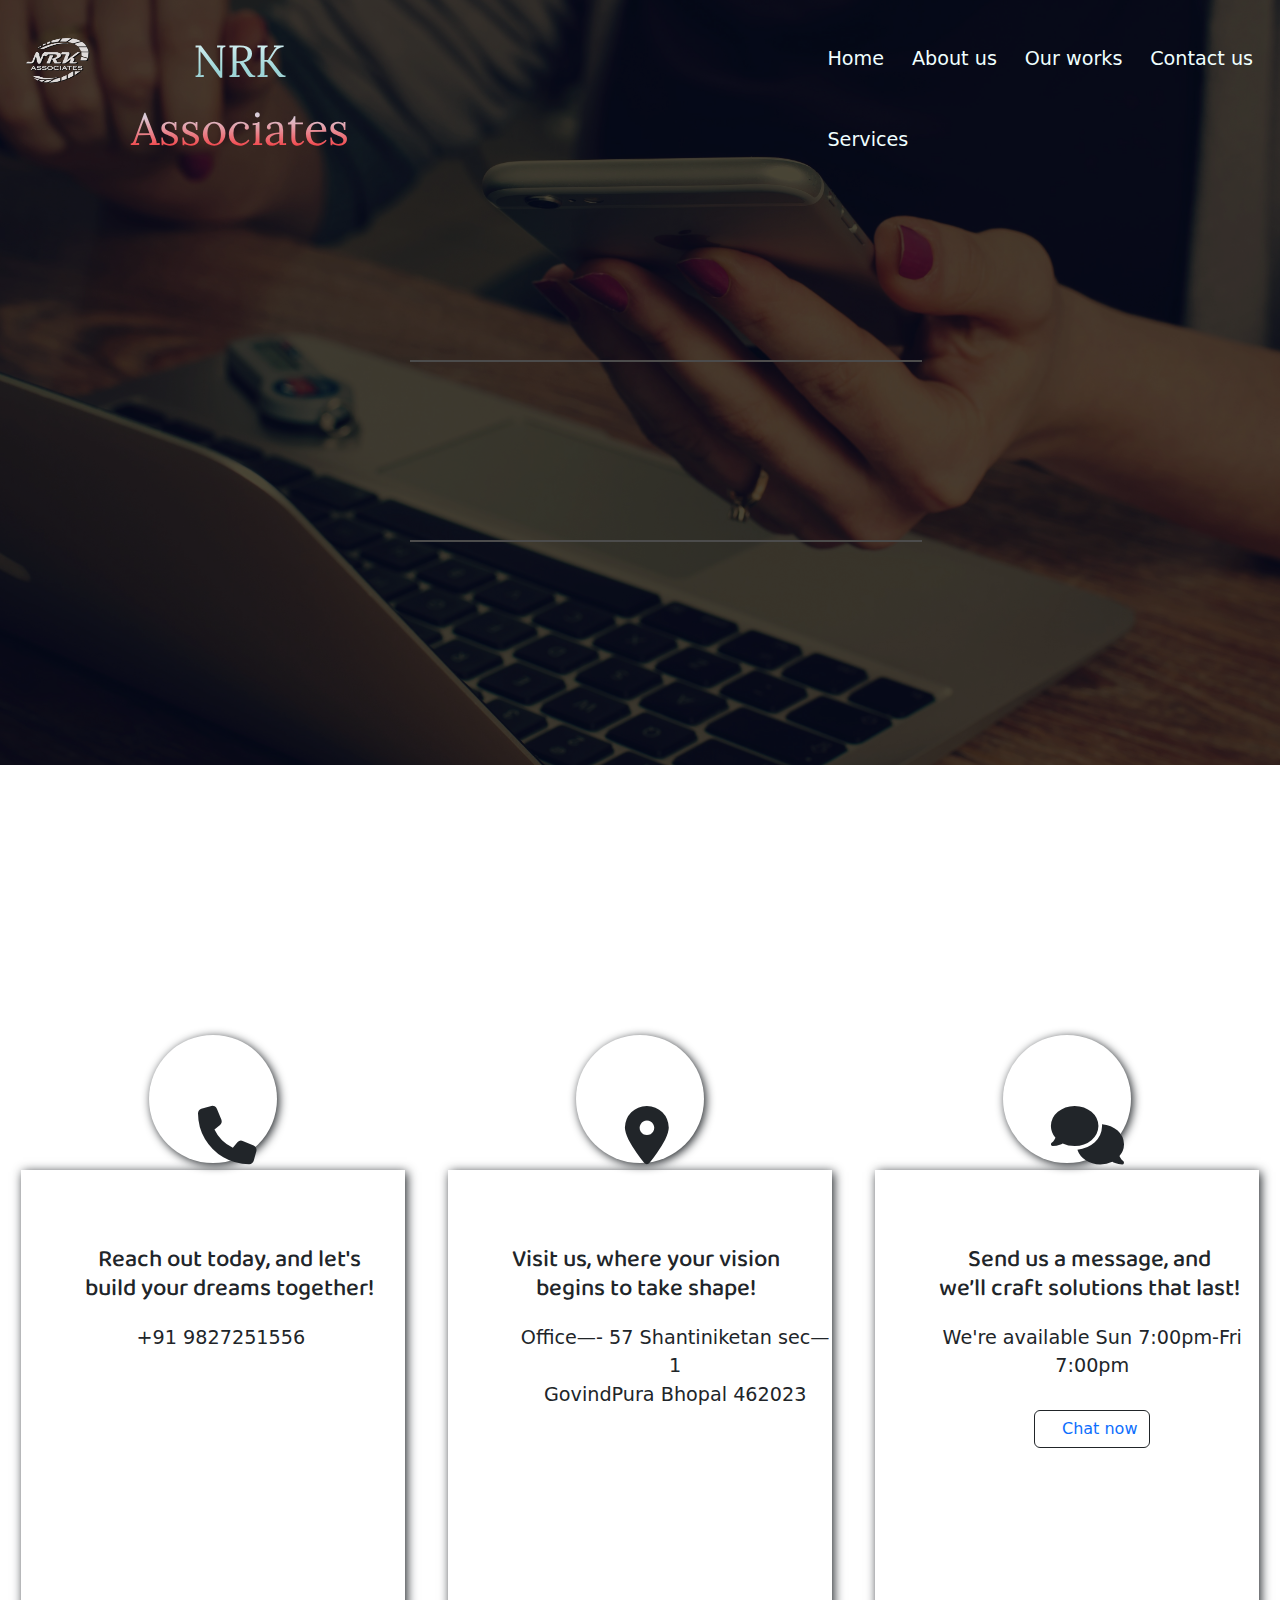
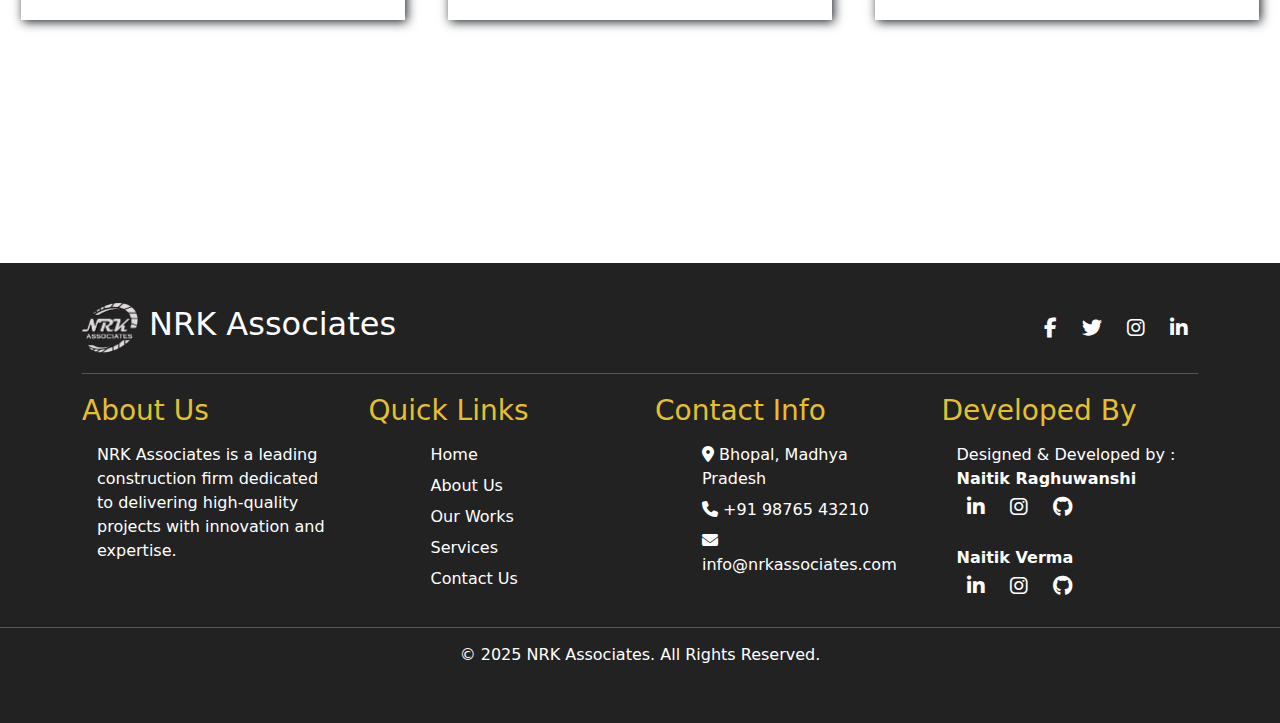
<file: contact.html>
<!DOCTYPE html>
<html lang="en">

<head>
    <meta charset="UTF-8">
    <meta name="viewport" content="width=device-width, initial-scale=1.0">

    <title>Contact us</title>
    <link rel="stylesheet" href="https://cdnjs.cloudflare.com/ajax/libs/font-awesome/6.7.2/css/all.min.css"
        integrity="sha512-Evv84Mr4kqVGRNSgIGL/F/aIDqQb7xQ2vcrdIwxfjThSH8CSR7PBEakCr51Ck+w+/U6swU2Im1vVX0SVk9ABhg=="
        crossorigin="anonymous" referrerpolicy="no-referrer" />
    <link rel="icon"
        href="https://encrypted-tbn0.gstatic.com/images?q=tbn:ANd9GcReWpzq-jfe2-hnckYoMrWXL9cvwwhI3eCo-LDWkd1PRw&s">
    <link rel="stylesheet" href="	https://cdn.jsdelivr.net/npm/bootstrap@5.3.3/dist/css/bootstrap.min.css">
    <link href="stl.css" rel="stylesheet">
    <link rel="preconnect" href="https://fonts.googleapis.com">
    <link rel="preconnect" href="https://fonts.gstatic.com" crossorigin>
    <link href=href="https://fonts.googleapis.com/css2?family=Baloo+Bhaijaan+2&family=DM+Serif+Text:ital@0;1&family=Lora:ital,wght@0,400..700;1,400..700&family=Montserrat:ital,wght@0,100..900;1,100..900&family=Playfair+Display&family=Roboto&display=swap">
    <link
        href="https://fonts.googleapis.com/css2?family=Baloo+Bhaijaan+2&family=DM+Serif+Text:ital@0;1&family=Lora:ital,wght@0,400..700;1,400..700&family=Montserrat:ital,wght@0,100..900;1,100..900&family=Playfair+Display&family=Roboto&display=swap"
        rel="stylesheet">
        <meta name="viewport" content="width=device-width, initial-scale=1.0">
        <link href="https://cdn.jsdelivr.net/npm/bootstrap@5.3.3/dist/css/bootstrap.min.css" rel="stylesheet" integrity="sha384-QWTKZyjpPEjISv5WaRU9OFeRpok6YctnYmDr5pNlyT2bRjXh0JMhjY6hW+ALEwIH" crossorigin="anonymous">
        <link rel="stylesheet" href="https://cdnjs.cloudflare.com/ajax/libs/font-awesome/6.7.2/css/all.min.css" integrity="sha512-Evv84Mr4kqVGRNSgIGL/F/aIDqQb7xQ2vcrdIwxfjThSH8CSR7PBEakCr51Ck+w+/U6swU2Im1vVX0SVk9ABhg==" crossorigin="anonymous" referrerpolicy="no-referrer" />
</head>
<div class="head">
    <div class="line1 line"></div>
    <div class="line2 line"></div>
    <div class="line6"></div>
        <div class="line5"></div>
        <div class="line3"></div>
        <div class="line8"></div>
    <div class="main-head">
        <div class="head1">
            <div class="logo">
                <div class="img"><img
                    src="nrk (1).png"
                        alt="nrk logo"></div>
                <div class="name">NRK Associates</div>
            </div>
            <div class="nav-toggle" id="nav-toggle">☰</div>
        </div>
        <div class="nav">
            <div><a class="anchor" href="index.html" style="color: azure;">Home</a></div>
            <div><a class="anchor" href="about.html" style="color: azure;">About us</a></div>
            <div><a class="anchor" href="ourwork.html" style="color: azure;">Our works</a></div>
            <div><a class="anchor" href="contact.html" style="color: azure;">Contact us</a></div>
            <div><a class="anchor" href="services.html" style="color: azure;">Services</a></div>
        </div>
    </div>
    <div class="contact">
        Contact Us
    </div>
</div>
<div class="main">
    <div class="phone">
        <div class="icon"><i class="fa-solid fa-phone"></i></div>
        <div class="text">
            <div class="bold"><h4>Reach out today, and let's <br> build your dreams together!</h4></div>
            <div class="para2">+91 9827251556</div>
        </div>
    </div>
    <div class="location">
        <div class="icon"><i class="fa-solid fa-location-dot"></i></div>
        <div class="text">
            <div class="bold"><h4>Visit us, where your vision<br> begins to take shape!</h4></div>
            <div class="para3">Office—- 57  Shantiniketan sec— 1 <br>GovindPura Bhopal 462023</div>
        </div>
    </div>
    <div class="email">
        <div class="icon"><i class="fa-solid fa-comments"></i></div>
        <div class="text">
            <div class="bold"><h4>Send us a message, and <br>we’ll craft solutions that last!</h4></div>
            <div class="para1">We're available Sun 7:00pm-Fri 7:00pm
                <br><br>
                <button type="button" class="btn btn-outline-dark"><a style="text-decoration: none;" href="https://wa.me/9827251556?text=Hello!%20I%20need%20help">Chat now</a></button>
            </div>
            
        </div>
    </div>
</div>
<footer class="footer">
    <div class="container">
        <div class="ftop">
            <div class="flogo">
                <img src="nrk (1).png" alt="NRK Associates Logo">
                <h2>NRK Associates</h2>
            </div>
            <div class="fsocial">
                <a href="#"><i class="fab fa-facebook-f"></i></a>
                <a href="#"><i class="fab fa-twitter"></i></a>
                <a href="#"><i class="fab fa-instagram"></i></a>
                <a href="#"><i class="fab fa-linkedin-in"></i></a>
            </div>
        </div>
        <div class="fcontent">
            <div class="fsection">
                <h3>About Us</h3>
                <p>NRK Associates is a leading construction firm dedicated to delivering high-quality projects
                    with innovation and expertise.</p>
            </div>
            <div class="fsection">
                <h3>Quick Links</h3>
                <ul>
                    <li><a href="#">Home</a></li>
                    <li><a href="#">About Us</a></li>
                    <li><a href="#">Our Works</a></li>
                    <li><a href="#">Services</a></li>
                    <li><a href="#">Contact Us</a></li>
                </ul>
            </div>
            <div class="fsection">
                <h3>Contact Info</h3>
                <ul>
                    <li><i class="fas fa-map-marker-alt"></i> Bhopal, Madhya Pradesh</li>
                    <li><i class="fas fa-phone"></i> +91 98765 43210</li>
                    <li><i class="fas fa-envelope"></i> info@nrkassociates.com</li>
                </ul>
            </div>
            <div class="fsection">
                <h3>Developed By</h3>
                <p>Designed & Developed by :
                    <br> <strong>Naitik Raghuwanshi</strong>
                </p>
                <div class="developer-social">
                    <a href="https://www.linkedin.com/in/naitik-raghuwanshi" target="_blank"><i
                            class="fab fa-linkedin-in"></i></a>
                    <a href="https://www.instagram.com/naitik.raghuwanshi" target="_blank"><i
                            class="fab fa-instagram"></i></a>
                    <a href="https://www.instagram.com/naitik.raghuwanshi" target="_blank"><i
                            class="fab fa-github "></i></a>
                </div>
                <p>
                    <br> <strong>Naitik Verma</strong>
                </p>
                <div class="developer-social">
                    <a href="https://www.linkedin.com/in/naitik-verma-869157318" target="_blank"><i
                            class="fab fa-linkedin-in"></i></a>
                    <a href="https://www.instagram.com/naitikverma9111?igsh=MWppZWVxNGtpenJoNg==" target="_blank"><i
                            class="fab fa-instagram"></i></a>
                    <a href="https://github.com/naitik23verma" target="_blank"><i
                            class="fab fa-github"></i></a>
                </div>
            </div>
        </div>
    </div>
    <div class="fbottom">
        <p>&copy; 2025 NRK Associates. All Rights Reserved.</p>
    </div>
</footer>
<script src="asp.js"></script>
<script>
    // Wait until DOM is fully loaded
    document.addEventListener("DOMContentLoaded", function () {
        const logoElement = document.querySelector(".logo");
        
        logoElement.addEventListener("click", function () {
            window.location.href = "index.html"; // Replace with your target page
        });
    });
</script>

</html>
</file>
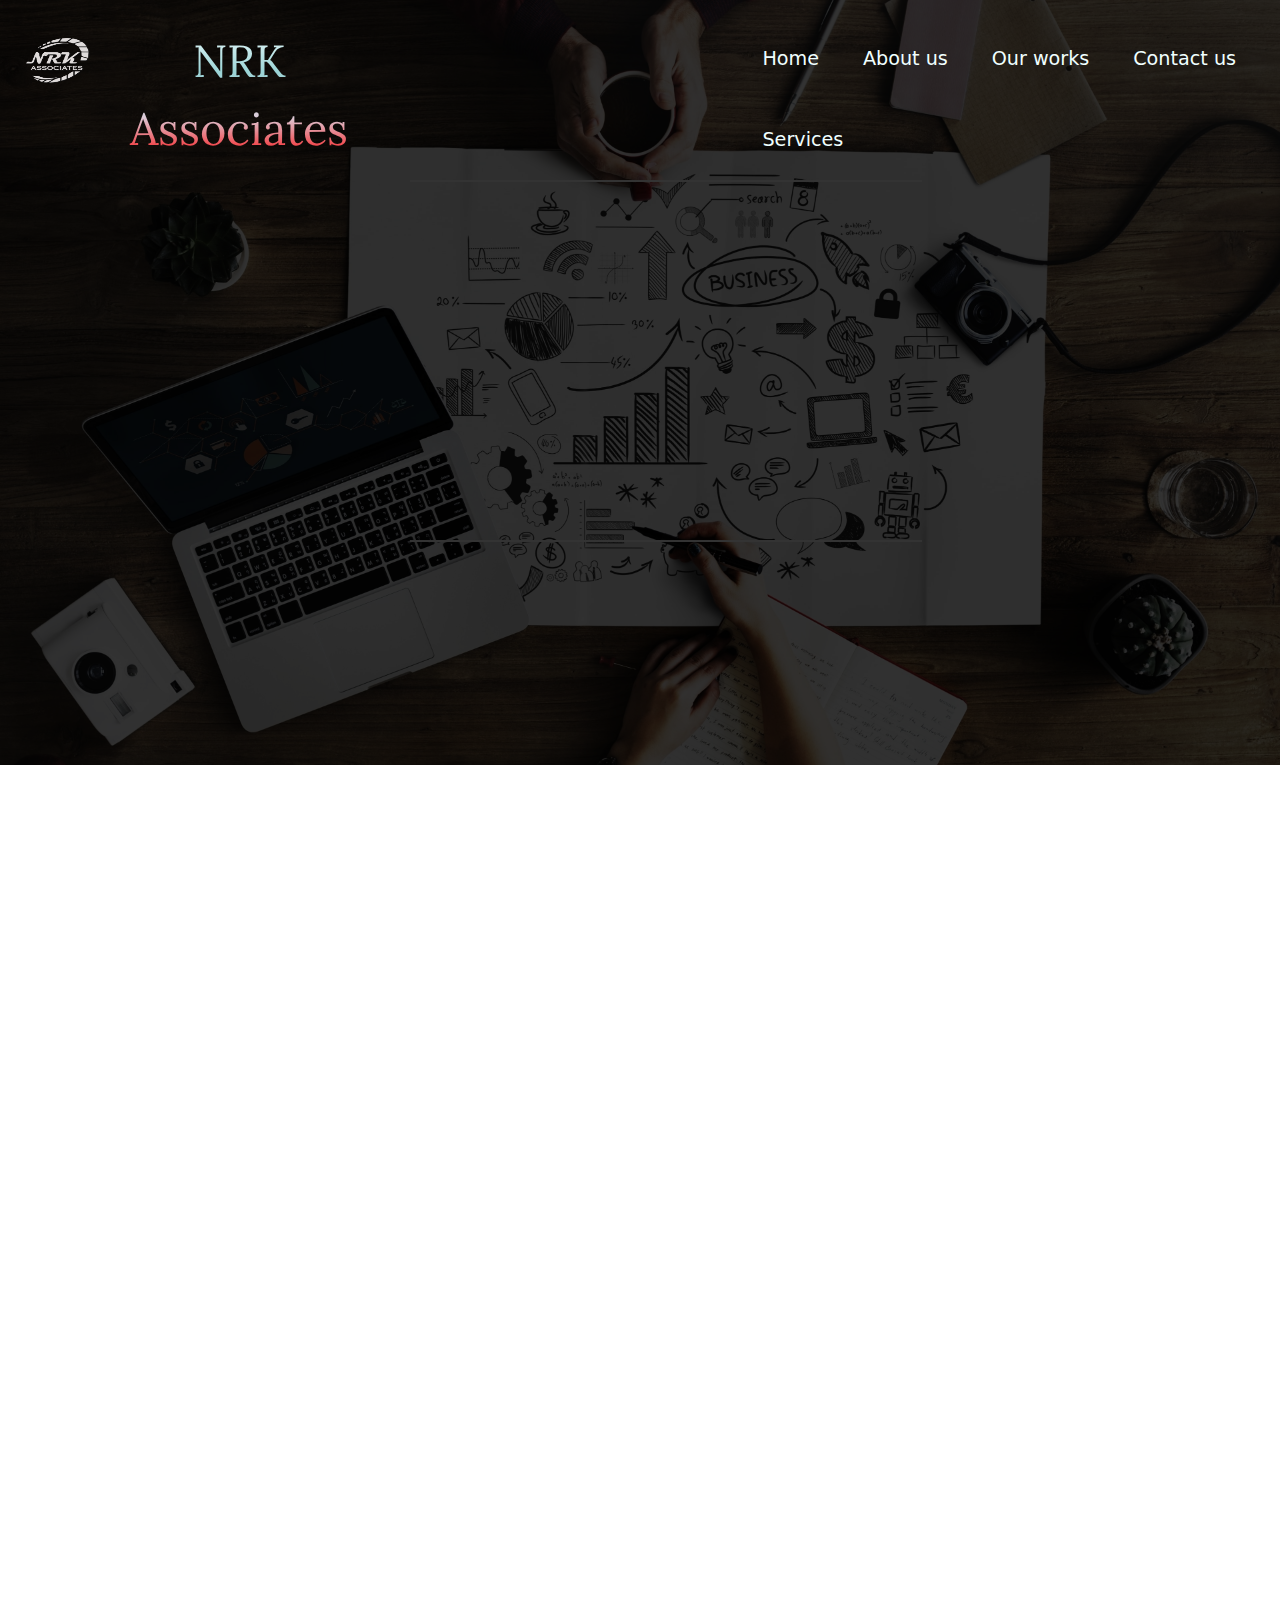
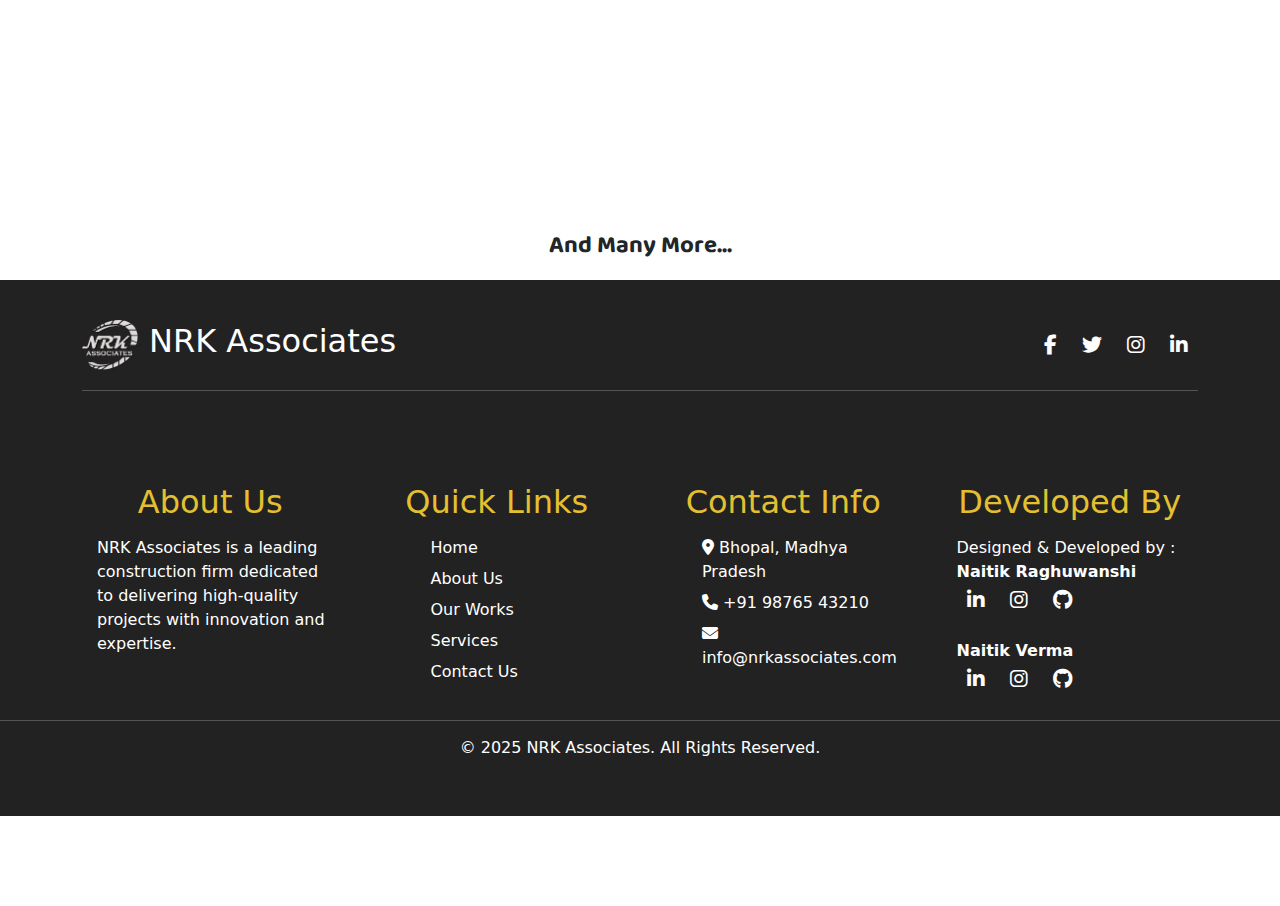
<file: ourwork.html>
<!DOCTYPE html>
<html lang="en">

<head>
    <meta charset="UTF-8">
    <meta name="viewport" content="width=device-width, initial-scale=1.0">

    <title>Our works</title>
    <link rel="stylesheet" href="https://cdnjs.cloudflare.com/ajax/libs/font-awesome/6.7.2/css/all.min.css"
        integrity="sha512-Evv84Mr4kqVGRNSgIGL/F/aIDqQb7xQ2vcrdIwxfjThSH8CSR7PBEakCr51Ck+w+/U6swU2Im1vVX0SVk9ABhg=="
        crossorigin="anonymous" referrerpolicy="no-referrer" />
    <link rel="icon"
        href="https://encrypted-tbn0.gstatic.com/images?q=tbn:ANd9GcReWpzq-jfe2-hnckYoMrWXL9cvwwhI3eCo-LDWkd1PRw&s">
    <link rel="stylesheet" href="	https://cdn.jsdelivr.net/npm/bootstrap@5.3.3/dist/css/bootstrap.min.css">
    <link href="ourwork.css" rel="stylesheet">
    <link rel="preconnect" href="https://fonts.googleapis.com">
    <link rel="preconnect" href="https://fonts.gstatic.com" crossorigin>
    <link href=href="https://fonts.googleapis.com/css2?family=Baloo+Bhaijaan+2&family=DM+Serif+Text:ital@0;1&family=Lora:ital,wght@0,400..700;1,400..700&family=Montserrat:ital,wght@0,110..900;1,110..900&family=Playfair+Display&family=Roboto&display=swap">
    <link
        href="https://fonts.googleapis.com/css2?family=Baloo+Bhaijaan+2&family=DM+Serif+Text:ital@0;1&family=Lora:ital,wght@0,400..700;1,400..700&family=Montserrat:ital,wght@0,110..900;1,110..900&family=Playfair+Display&family=Roboto&display=swap"
        rel="stylesheet">
        <meta name="viewport" content="width=device-width, initial-scale=1.0">
        <link href="https://cdn.jsdelivr.net/npm/bootstrap@5.3.3/dist/css/bootstrap.min.css" rel="stylesheet" integrity="sha384-QWTKZyjpPEjISv5WaRU9OFeRpok6YctnYmDr5pNlyT2bRjXh0JMhjY6hW+ALEwIH" crossorigin="anonymous">
        <link rel="stylesheet" href="https://cdnjs.cloudflare.com/ajax/libs/font-awesome/6.7.2/css/all.min.css" integrity="sha512-Evv84Mr4kqVGRNSgIGL/F/aIDqQb7xQ2vcrdIwxfjThSH8CSR7PBEakCr51Ck+w+/U6swU2Im1vVX0SVk9ABhg==" crossorigin="anonymous" referrerpolicy="no-referrer" />
</head>
<div class="head">
    <div class="line1 line"></div>
    <div class="line2 line"></div>
    <div class="line6"></div>
        <div class="line5"></div>
        <div class="line3"></div>
        <div class="line8"></div>
    <div class="main-head">
        <div class="head1">
            <div class="logo">
                <div class="img"><img
                    src="nrk (1).png"
                        alt="nrk logo"></div>
                <div class="name">NRK Associates</div>
            </div>
            <div class="nav-toggle" id="nav-toggle">☰</div>
        </div>
        <div class="nav">
            <div><a class="anchor" href="index.html" style="color: azure;">Home</a></div>
            <div><a class="anchor" href="about.html" style="color: azure;">About us</a></div>
            <div><a class="anchor" href="ourwork.html" style="color: azure;">Our works</a></div>
            <div><a class="anchor" href="contact.html" style="color: azure;">Contact us</a></div>
            <div><a class="anchor" href="services.html" style="color: azure;">Services</a></div>
        </div>
    </div>
    <div class="contact">
        Our Works
    </div>
</div>




<div class="main">

    <div class="container mt-4">
        <div class="row g-4">
            <!-- Repeating 20-25 cards -->
            <div class="col-sm-6 col-md-4 col-lg-3">
                <div class="card text-bg-dark h-110 d-flex flex-column">
                    <img src="Government high school in Babai.jpg" class="card-img img-fluid" alt="..." style="height:250px; object-fit: cover;">
                    <div class="card-img-overlay d-flex flex-column justify-content-end">
                        <h5 class="card-title">Government School</h5>
                        <p class="card-text"><b>Government School in Babai</b></p>
                    </div>
                </div>
            </div>

            <div class="col-sm-6 col-md-4 col-lg-3">
                <div class="card text-bg-dark h-110 d-flex flex-column">
                    <img src="Private house construction work in bhopal.jpg" class="card-img img-fluid" alt="..." style="height:250px; object-fit: cover;">
                    <div class="card-img-overlay d-flex flex-column justify-content-end">
                        <h5 class="card-title">Private House</h5>
                        <p class="card-text"><b>Luxury & Style: Modern Homes in Bhopal</b></p>
                    </div>
                </div>
            </div>

            <div class="col-sm-6 col-md-4 col-lg-3">
                <div class="card text-bg-dark h-110 d-flex flex-column">
                    <img src="Reva sunctity, a residential colony developed by NRK associates in Hoshangabad 01.jpg" class="card-img img-fluid" alt="..." style="height:250px; object-fit: cover;">
                    <div class="card-img-overlay d-flex flex-column justify-content-end">
                        <h5 class="card-title">Reva suncity</h5>
                        <p class="card-text"><b>A residential colony developed by NRK associates in Hoshangabad</b></p>
                    </div>
                </div>
            </div>

            <div class="col-sm-6 col-md-4 col-lg-3">
                <div class="card text-bg-dark h-110 d-flex flex-column">
                    <img src="Reva sunctity, a residential colony developed by NRK associates in Hoshangabad 02.jpg" class="card-img img-fluid" alt="..." style="height:250px; object-fit: cover;">
                    <div class="card-img-overlay d-flex flex-column justify-content-end">
                        <h5 class="card-title">Reva suncity</h5>
                        <p class="card-text"><b>A residential colony developed by NRK associates in Hoshangabad</b></p>
                    </div>
                </div>
            </div>

            <div class="col-sm-6 col-md-4 col-lg-3">
                <div class="card text-bg-dark h-110 d-flex flex-column">
                    <img src="shoping complex(sehore).jpg" class="card-img img-fluid" alt="..." style="height:250px; object-fit: cover;">
                    <div class="card-img-overlay d-flex flex-column justify-content-end">
                        <h5 class="card-title">Shopping complex in Sehore</h5>
                    </div>
                </div>
            </div>

            <div class="col-sm-6 col-md-4 col-lg-3">
                <div class="card text-bg-dark h-110 d-flex flex-column">
                    <img src="Shopping complex in Hoshangabad.jpg" class="card-img img-fluid" alt="..." style="height:250px; object-fit: cover;">
                    <div class="card-img-overlay d-flex flex-column justify-content-end">
                        <h5 class="card-title">Shopping complex in Narmadapuram</h5>
                    </div>
                </div>
            </div>

            <div class="col-sm-6 col-md-4 col-lg-3">
                <div class="card text-bg-dark h-110 d-flex flex-column">
                    <img src="Road in hosangabad.jpg" class="card-img img-fluid" alt="..." style="height:250px; object-fit: cover;">
                    <div class="card-img-overlay d-flex flex-column justify-content-end">
                        <h5 class="card-title">Government Road</h5>
                        <p class="card-text"><b>Road in Hoshangabad</b></p>
                    </div>
                </div>
            </div>

            <div class="col-sm-6 col-md-4 col-lg-3">
                <div class="card text-bg-dark h-110 d-flex flex-column">
                    <img src="Road in kothri.jpg" class="card-img img-fluid" alt="..." style="height:250px; object-fit: cover;">
                    <div class="card-img-overlay d-flex flex-column justify-content-end">
                        <h5 class="card-title">Government Road</h5>
                        <p class="card-text"><b>Road in Kothri</b></p>
                    </div>
                </div>
            </div>

            <div class="col-sm-6 col-md-4 col-lg-3">
                <div class="card text-bg-dark h-110 d-flex flex-column">
                    <img src="Road in vidisha.jpg" class="card-img img-fluid" alt="..." style="height:250px; object-fit: cover;">
                    <div class="card-img-overlay d-flex flex-column justify-content-end">
                        <h5 class="card-title">Government Road</h5>
                        <p class="card-text"><b>Road in Vidisha</b></p>
                    </div>
                </div>
            </div>
            <!-- <div class="col-sm-6 col-md-4 col-lg-3"> -->
                <!-- <div class="card text-bg-dark h-110 d-flex flex-column"> -->
                    <!-- <div class="card-img-overlay d-flex flex-column justify-content-end"> -->
                        <h5 class="card-title last">And Many More...</h5>
                        <!-- <p class="card-text"><b>Road in Vidish</b></p> -->
                    <!-- </div> -->
                <!-- </div> -->
            <!-- </div> -->

        </div>
    </div>

























    <footer class="footer">
        <div class="container">
            <div class="ftop">
                <div class="flogo">
                    <img src="nrk (1).png" alt="NRK Associates Logo">
                    <h2>NRK Associates</h2>
                </div>
                <div class="fsocial">
                    <a href="#"><i class="fab fa-facebook-f"></i></a>
                    <a href="#"><i class="fab fa-twitter"></i></a>
                    <a href="#"><i class="fab fa-instagram"></i></a>
                    <a href="#"><i class="fab fa-linkedin-in"></i></a>
                </div>
            </div>
            <div class="fcontent">
                <div class="fsection">
                    <h3>About Us</h3>
                    <p>NRK Associates is a leading construction firm dedicated to delivering high-quality projects
                        with innovation and expertise.</p>
                </div>
                <div class="fsection">
                    <h3>Quick Links</h3>
                    <ul>
                        <li><a href="#">Home</a></li>
                        <li><a href="#">About Us</a></li>
                        <li><a href="#">Our Works</a></li>
                        <li><a href="#">Services</a></li>
                        <li><a href="#">Contact Us</a></li>
                    </ul>
                </div>
                <div class="fsection">
                    <h3>Contact Info</h3>
                    <ul>
                        <li><i class="fas fa-map-marker-alt"></i> Bhopal, Madhya Pradesh</li>
                        <li><i class="fas fa-phone"></i> +91 98765 43210</li>
                        <li><i class="fas fa-envelope"></i> info@nrkassociates.com</li>
                    </ul>
                </div>
                <div class="fsection">
                    <h3>Developed By</h3>
                    <p>Designed & Developed by :
                        <br> <strong>Naitik Raghuwanshi</strong>
                    </p>
                    <div class="developer-social">
                        <a href="https://www.linkedin.com/in/naitikraghuwanshi" target="_blank"><i class="fab fa-linkedin-in"></i></a>
                        <a href="https://www.instagram.com/raghuwanshi_naitik/" target="_blank"><i
                                class="fab fa-instagram"></i></a>
                        <a href="https://github.com/Naitik002" target="_blank"><i
                                class="fab fa-github "></i></a>
                    </div>
                    <p>
                        <br> <strong>Naitik Verma</strong>
                    </p>
                    <div class="developer-social">
                        <a href="https://www.linkedin.com/in/naitik-verma-869157318" target="_blank"><i
                                class="fab fa-linkedin-in"></i></a>
                        <a href="https://www.instagram.com/naitikverma9111?igsh=MWppZWVxNGtpenJoNg==" target="_blank"><i
                                class="fab fa-instagram"></i></a>
                        <a href="https://github.com/naitik23verma" target="_blank"><i
                                class="fab fa-github"></i></a>
                    </div>
                </div>
            </div>
        </div>
        <div class="fbottom">
            <p>&copy; 2025 NRK Associates. All Rights Reserved.</p>
        </div>
    </footer>









<script src="ourwork.js"></script>
<script>
    // Wait until DOM is fully loaded
    document.addEventListener("DOMContentLoaded", function () {
        const logoElement = document.querySelector(".logo");
        
        logoElement.addEventListener("click", function () {
            window.location.href = "index.html"; // Replace with your target page
        });
    });
</script>
</file>
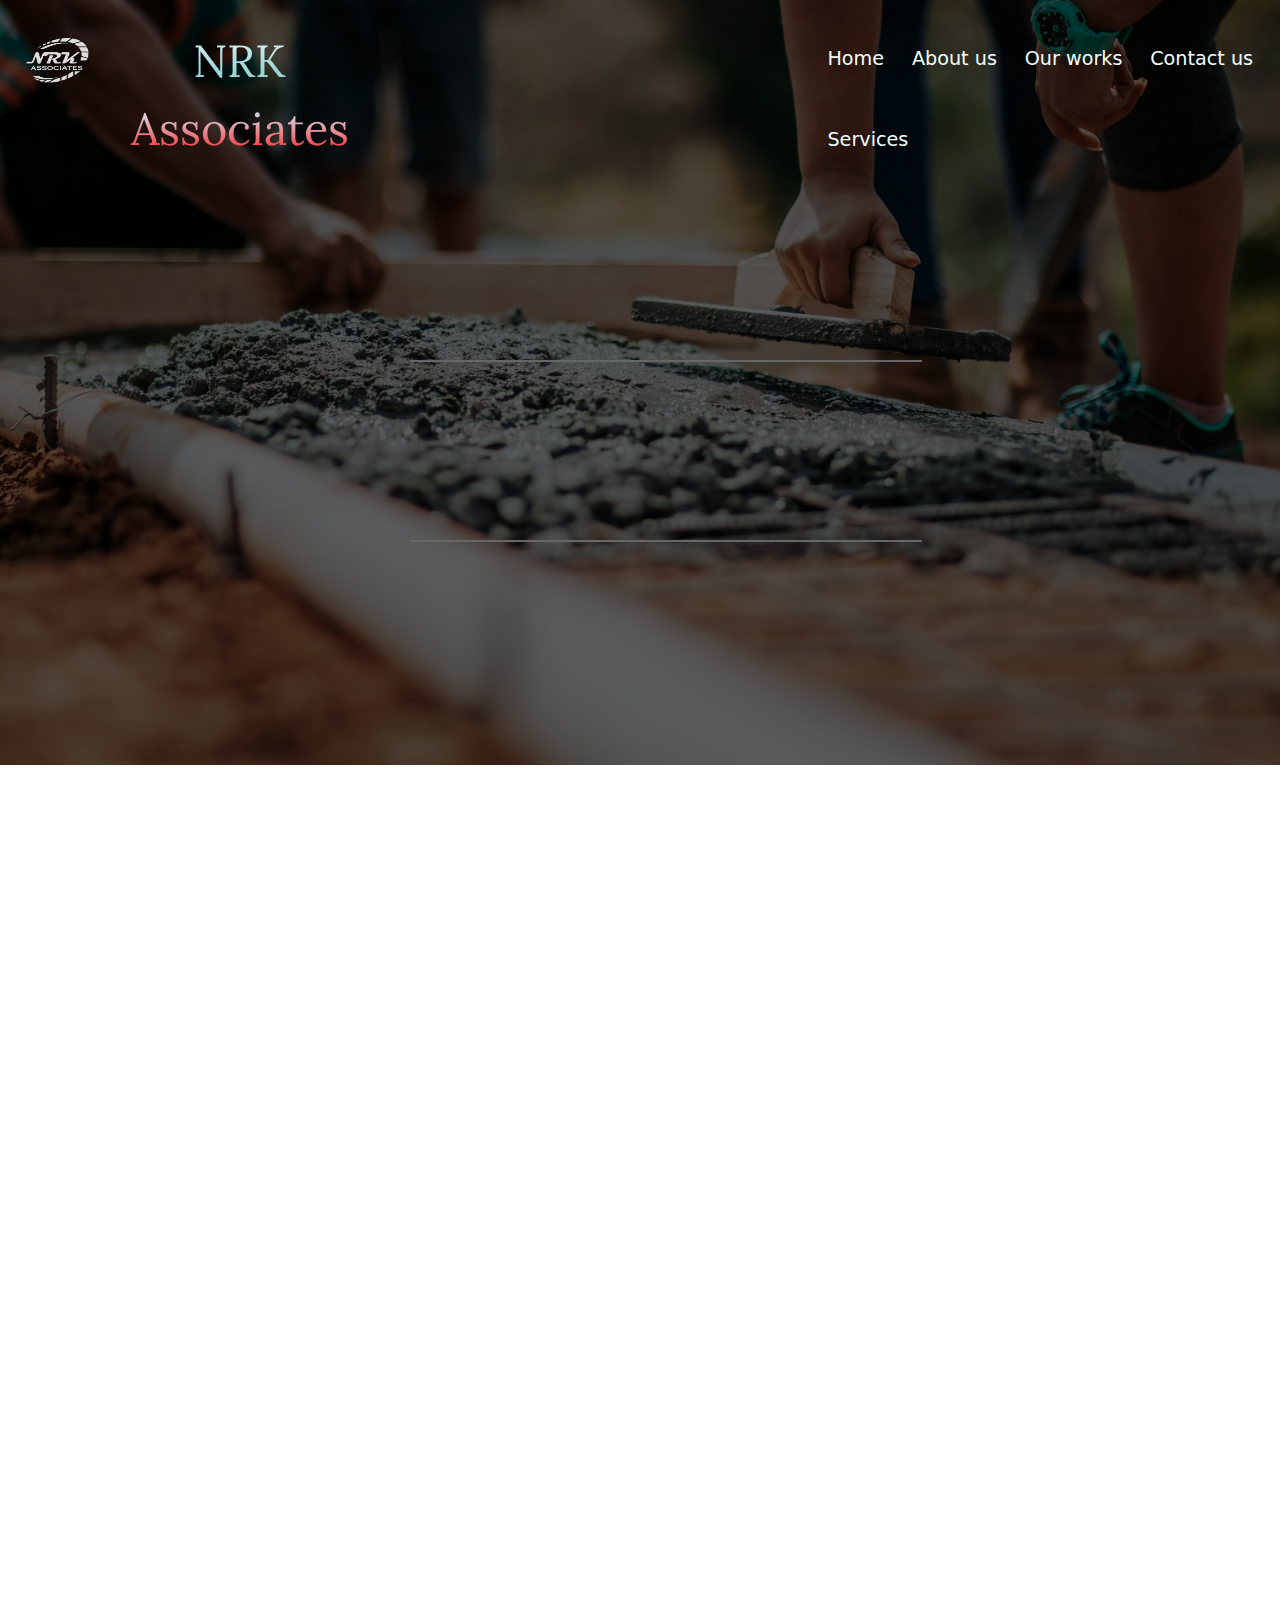
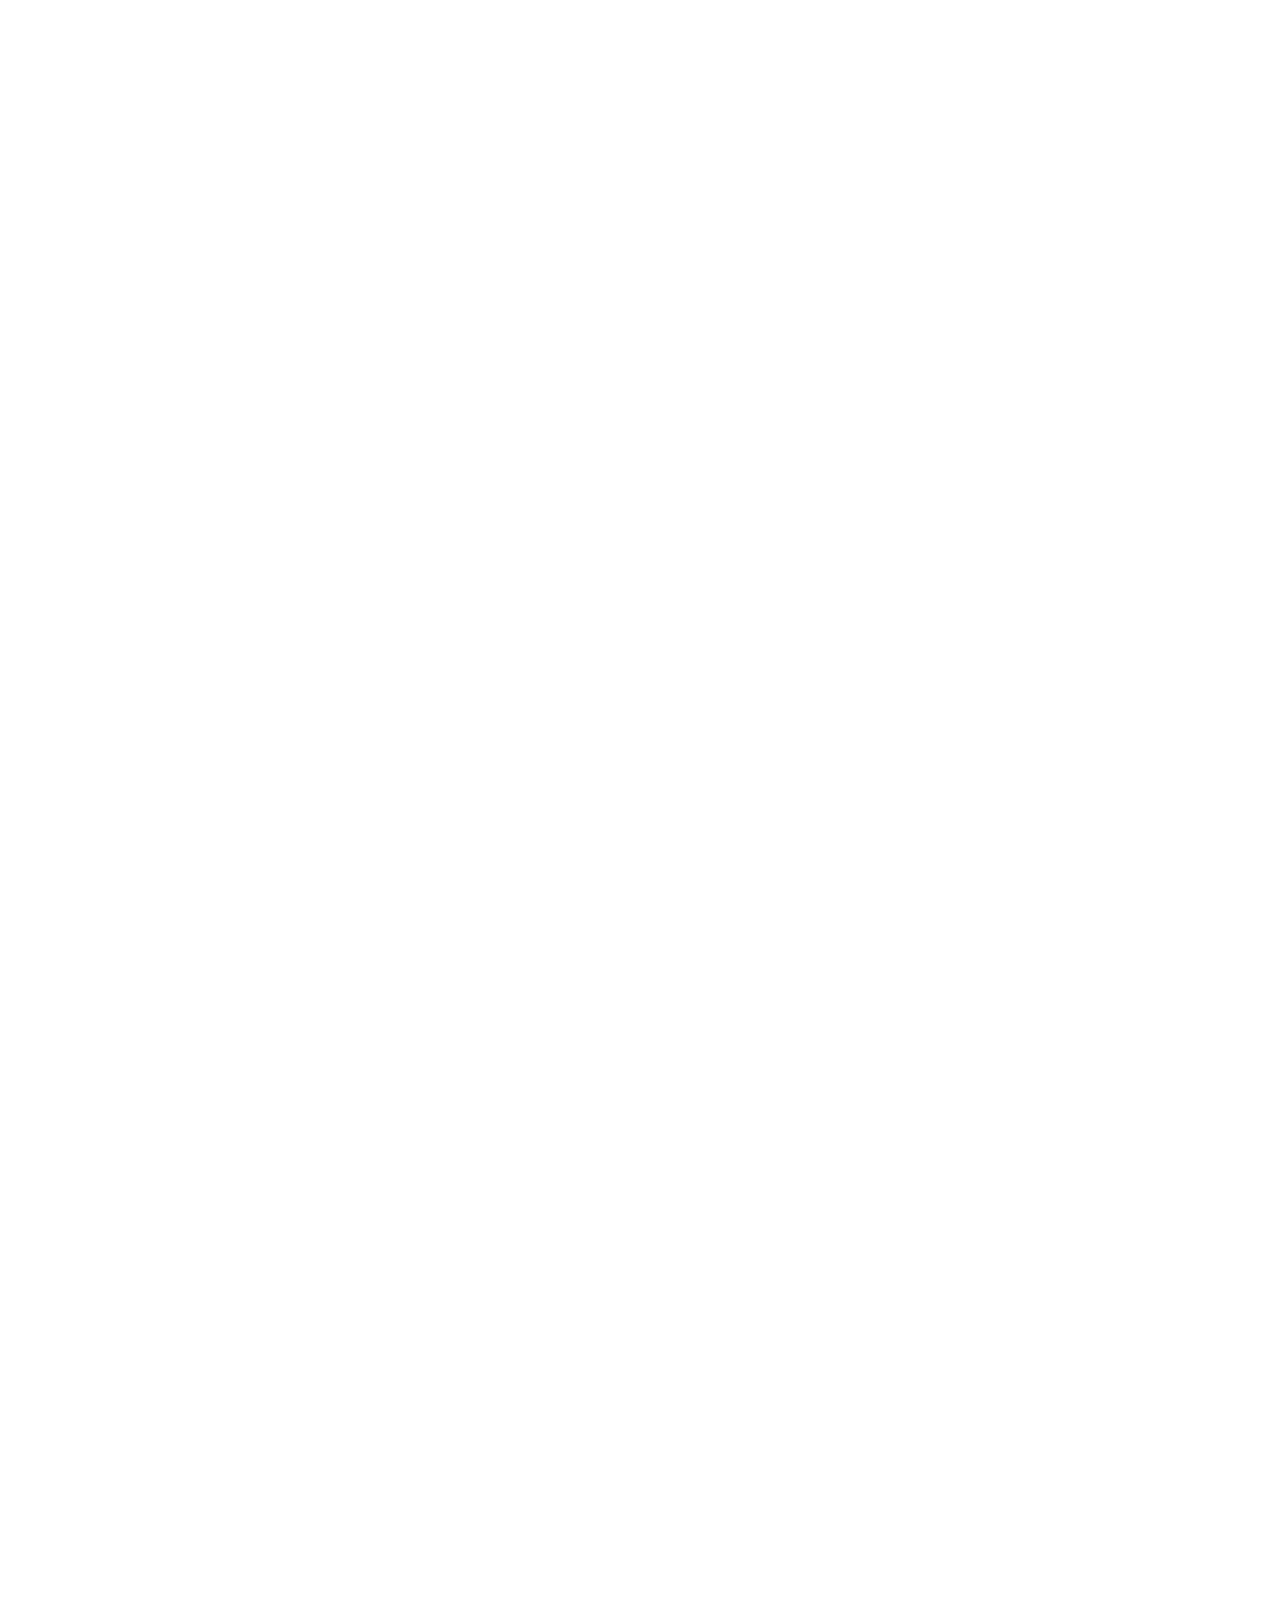
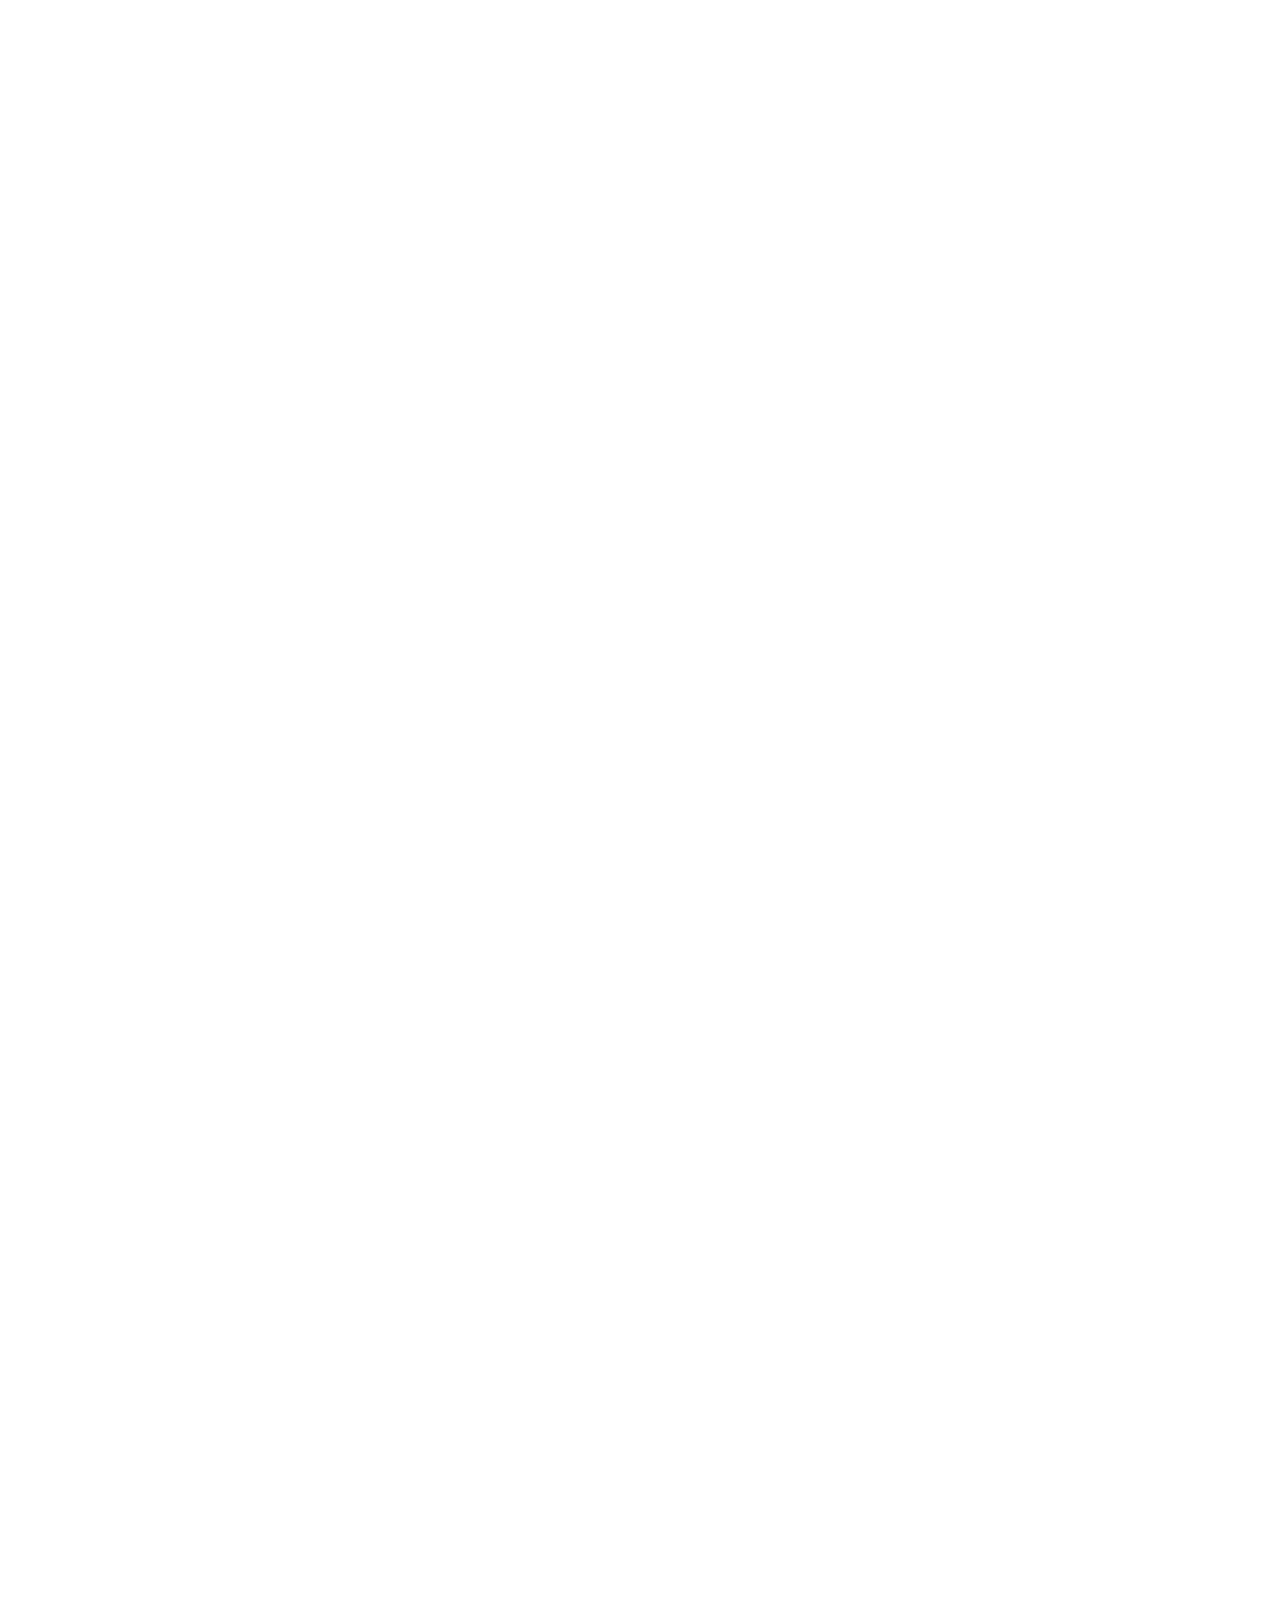
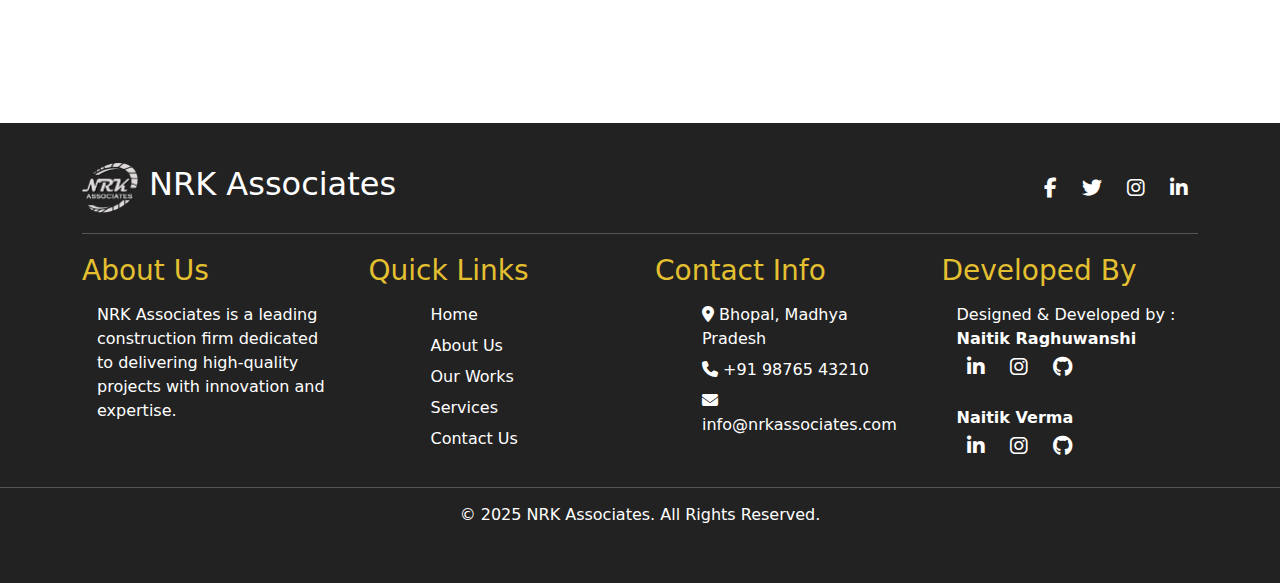
<file: services.html>
<!DOCTYPE html>
<html lang="en">

<head>
    <meta charset="UTF-8">
    <meta name="viewport" content="width=device-width, initial-scale=1.0">

    <title>Contact us</title>
    <link rel="stylesheet" href="https://cdnjs.cloudflare.com/ajax/libs/font-awesome/6.7.2/css/all.min.css"
        integrity="sha512-Evv84Mr4kqVGRNSgIGL/F/aIDqQb7xQ2vcrdIwxfjThSH8CSR7PBEakCr51Ck+w+/U6swU2Im1vVX0SVk9ABhg=="
        crossorigin="anonymous" referrerpolicy="no-referrer" />
    <link rel="icon"
        href="https://encrypted-tbn0.gstatic.com/images?q=tbn:ANd9GcReWpzq-jfe2-hnckYoMrWXL9cvwwhI3eCo-LDWkd1PRw&s">
    <link rel="stylesheet" href="	https://cdn.jsdelivr.net/npm/bootstrap@5.3.3/dist/css/bootstrap.min.css">
    <link href="services.css" rel="stylesheet">
    <link rel="preconnect" href="https://fonts.googleapis.com">
    <link rel="preconnect" href="https://fonts.gstatic.com" crossorigin>
    <link
        href=href="https://fonts.googleapis.com/css2?family=Baloo+Bhaijaan+2&family=DM+Serif+Text:ital@0;1&family=Lora:ital,wght@0,400..700;1,400..700&family=Montserrat:ital,wght@0,100..900;1,100..900&family=Playfair+Display&family=Roboto&display=swap">
    <link
        href="https://fonts.googleapis.com/css2?family=Baloo+Bhaijaan+2&family=DM+Serif+Text:ital@0;1&family=Lora:ital,wght@0,400..700;1,400..700&family=Montserrat:ital,wght@0,100..900;1,100..900&family=Playfair+Display&family=Roboto&display=swap"
        rel="stylesheet">
    <meta name="viewport" content="width=device-width, initial-scale=1.0">
    <link href="https://cdn.jsdelivr.net/npm/bootstrap@5.3.3/dist/css/bootstrap.min.css" rel="stylesheet"
        integrity="sha384-QWTKZyjpPEjISv5WaRU9OFeRpok6YctnYmDr5pNlyT2bRjXh0JMhjY6hW+ALEwIH" crossorigin="anonymous">
    <link rel="stylesheet" href="https://cdnjs.cloudflare.com/ajax/libs/font-awesome/6.7.2/css/all.min.css"
        integrity="sha512-Evv84Mr4kqVGRNSgIGL/F/aIDqQb7xQ2vcrdIwxfjThSH8CSR7PBEakCr51Ck+w+/U6swU2Im1vVX0SVk9ABhg=="
        crossorigin="anonymous" referrerpolicy="no-referrer" />
</head>
<div class="head">
    <div class="line1 line"></div>
    <div class="line2 line"></div>
    <div class="line6"></div>
    <div class="line5"></div>
    <div class="line3"></div>
    <div class="line8"></div>
    <div class="main-head">
        <div class="head1">
            <div class="logo">
                <div class="img"><img
                        src="nrk (1).png"
                        alt="nrk logo"></div>
                <div class="name">NRK Associates</div>
            </div>
            <div class="nav-toggle" id="nav-toggle">☰</div>
        </div>
        <div class="nav">
            <div><a class="anchor" href="index.html" style="color: azure;">Home</a></div>
            <div><a class="anchor" href="about.html" style="color: azure;">About us</a></div>
            <div><a class="anchor" href="ourwork.html" style="color: azure;">Our works</a></div>
            <div><a class="anchor" href="contact.html" style="color: azure;">Contact us</a></div>
            <div><a class="anchor" href="services.html" style="color: azure;">Services</a></div>
        </div>
    </div>
    <div class="contact">
        Our Services
    </div>
</div>
<div class="main">
    <div class="main-content">
        <!-- First Service -->
        <div class="service">
            <div class="image-container">
                <img src="WhatsApp Image 2025-03-20 at 01.52.08.jpeg" alt="Service 1">
            </div>
            <div class="text-container">
                <h2>Residential Construction</h2>
                <p><b>"Turning Your Vision Into a Living Reality"</b>
                    At the heart of every great home is a story—your story. We specialize in building custom residences that go beyond bricks and mortar. With a focus on quality, detail, and personalized design, we bring your dream home to life. Whether it’s a modern villa, a cozy cottage, or a luxury estate, we handle every step with care, ensuring your new home is as beautiful as it is lasting.</p>
            </div>
        </div>
        <!-- Second Service -->
        <div class="service reverse">
            <div class="image-container">
                <img src="WhatsApp Image 2025-03-20 at 01.52.09.jpeg" alt="Service 2">
            </div>
            <div class="text-container">
                <h2>Commercial Construction</h2>
                <p>From modern office buildings to high-performance retail and industrial spaces, we deliver commercial construction that drives results. Our team understands the unique needs of businesses—efficiency, durability, and professionalism. We collaborate closely with you to create spaces that not only look impressive but also support growth, productivity, and long-term success.</p>
            </div>
        </div>
        <!-- Third Service -->
        <div class="service">
            <div class="image-container">
                <img src="WhatsApp Image 2025-03-24 at 22.56.36 (1).jpeg" alt="Service 3">
            </div>
            <div class="text-container">
                <h2>Renovation & Remodeling</h2>
                <p><b>"Reimagine. Redesign. Reinvent."</b>
                    Breathe new life into your existing spaces with our expert renovation and remodeling services. Whether you're upgrading a kitchen, remodeling an office, or restoring an entire property, we bring innovation and craftsmanship together to transform your space. Expect seamless execution, bold design ideas, and a final result that feels completely refreshed—like moving into a brand new place.</p>
            </div>
        </div>
        <!-- Fourth Service -->
        <div class="service reverse">
            <div class="image-container">
                <img src="WhatsApp Image 2025-03-20 at 01.52.19.jpeg" alt="Service 4">
            </div>
            <div class="text-container">
                <h2>Industrial Plants Built for Performance and Precision</h2>
                <p>We design and construct industrial plants that meet the highest standards of performance, safety, and durability. Whether it's a manufacturing unit, processing plant, or a specialized facility, our team brings deep expertise and engineering excellence to every phase of construction. With a focus on efficiency and future-ready infrastructure, we build plants that are the backbone of your operations.</p>
            </div>
        </div>
    </div>
</div>

<!-- Modal -->
<div id="modal" class="modal">
    <div class="modal-content">
        <span class="close" onclick="closeModal()">&times;</span>
        <h2 id="modal-title">Service Details</h2>
        <p id="modal-description">More information about the service will go here.</p>
    </div>
</div>

<footer class="footer">
    <div class="container">
        <div class="ftop">
            <div class="flogo">
                <img src="nrk (1).png" alt="NRK Associates Logo">
                <h2>NRK Associates</h2>
            </div>
            <div class="fsocial">
                <a href="#"><i class="fab fa-facebook-f"></i></a>
                <a href="#"><i class="fab fa-twitter"></i></a>
                <a href="#"><i class="fab fa-instagram"></i></a>
                <a href="#"><i class="fab fa-linkedin-in"></i></a>
            </div>
        </div>
        <div class="fcontent">
            <div class="fsection">
                <h3>About Us</h3>
                <p>NRK Associates is a leading construction firm dedicated to delivering high-quality projects
                    with innovation and expertise.</p>
            </div>
            <div class="fsection">
                <h3>Quick Links</h3>
                <ul>
                    <li><a href="#">Home</a></li>
                    <li><a href="#">About Us</a></li>
                    <li><a href="#">Our Works</a></li>
                    <li><a href="#">Services</a></li>
                    <li><a href="#">Contact Us</a></li>
                </ul>
            </div>
            <div class="fsection">
                <h3>Contact Info</h3>
                <ul>
                    <li><i class="fas fa-map-marker-alt"></i> Bhopal, Madhya Pradesh</li>
                    <li><i class="fas fa-phone"></i> +91 98765 43210</li>
                    <li><i class="fas fa-envelope"></i> info@nrkassociates.com</li>
                </ul>
            </div>
            <div class="fsection">
                <h3>Developed By</h3>
                <p>Designed & Developed by :
                    <br> <strong>Naitik Raghuwanshi</strong>
                </p>
                <div class="developer-social">
                    <a href="https://www.linkedin.com/in/naitik-raghuwanshi" target="_blank"><i
                            class="fab fa-linkedin-in"></i></a>
                    <a href="https://www.instagram.com/naitik.raghuwanshi" target="_blank"><i
                            class="fab fa-instagram"></i></a>
                    <a href="https://www.instagram.com/naitik.raghuwanshi" target="_blank"><i
                            class="fab fa-github "></i></a>
                </div>
                <p>
                    <br> <strong>Naitik Verma</strong>
                </p>
                <div class="developer-social">
                    <a href="https://www.linkedin.com/in/naitik-verma-869157318" target="_blank"><i
                            class="fab fa-linkedin-in"></i></a>
                    <a href="https://www.instagram.com/naitikverma9111?igsh=MWppZWVxNGtpenJoNg==" target="_blank"><i
                            class="fab fa-instagram"></i></a>
                    <a href="https://github.com/naitik23verma" target="_blank"><i
                            class="fab fa-github"></i></a>
                </div>
            </div>
        </div>
    </div>
    <div class="fbottom">
        <p>&copy; 2025 NRK Associates. All Rights Reserved.</p>
    </div>
</footer>
<script>
    const services = document.querySelectorAll('.service');
  
    window.addEventListener('scroll', () => {
      services.forEach(service => {
        const rect = service.getBoundingClientRect();
        if (rect.top < window.innerHeight - 100) {
          service.classList.add('show');
        }
      });
    });
  </script>

<script src="services.js"></script>
<script>
    // Wait until DOM is fully loaded
    document.addEventListener("DOMContentLoaded", function () {
        const logoElement = document.querySelector(".logo");
        
        logoElement.addEventListener("click", function () {
            window.location.href = "index.html"; // Replace with your target page
        });
    });
</script>

</html>
</file>
<file: stl.css>
*{
    margin: 0;
    padding: 0;
}
.img img{
  height: 5vh;
  width: 5vw;
  margin-top: -0.5rem;
}
.head{
    position: relative;
    height: 85vh;
    background-image: url("firmbee-com-SpVHcbuKi6E-unsplash.jpg");
    background-size:cover;
    background-repeat: no-repeat;
    background-position: center;
    color: white;
    width: 100%;
    text-align: center;
}
.head::before{
    content: "";
    position: absolute;
    top: 0;
    left: 0;
    width: 100%;
    height: 100%;
    background-color: rgba(0,0,0,0.7);
    z-index: 1;
    display: grid;
}
.contact{
    position: absolute;
    font-family: "Baloo Bhaijaan 2", serif;
    font-optical-sizing: auto;
    font-weight: 400;
    font-style: normal;
    font-size: 11vh;
    color: white;
    opacity: 0;
    z-index: 2;
    margin-top: 40vh;
    transition: opacity 1s ease-in-out;
    margin-left: 39vw;
}
.main-head{
    display: flex;
    justify-content: space-between;
    position: absolute;
    z-index: 3;
}
.logo{
    display: flex;
}

.nav{
    display: flex;
    margin-left:35vw ;

}
.img img{
    height: 5vh;
    width: 5vw;
}
.nav div{
    margin-right: 1vw;
    margin-top: 5vh;
    font-size: larger;
}
.logo div{
    margin-left: 2vw;
    margin-top: 3vh;
    font-size: 5vh;
}
.name{
    font-size: larger;
}
.nav div a{
    text-decoration: none;
    color: white;
}

  .name{
    background: linear-gradient(#f2fdff,#9ad4d6,#dbcbd8,red);
    -webkit-background-clip: text;
    color: transparent;
    font-size: 5vh;
    font-family: "Lora";
  }
  .anchor:hover{
    text-decoration: underline;
    cursor: pointer;
    color: rgba(240, 255, 255, 0.585);
    text-decoration-color: rgba(240, 255, 255, 0.585);;
  }
  .main{
    display: flex;
    justify-content: space-around;
    height: 120vh;
  }
  .icon{
    width: 10vw;
    background-color: white;
    height: 10vw;
    margin-top: 30vh;
    border-radius: 50%;
    position: absolute;
    margin-left: 10vw;
    z-index: 2;
    box-shadow: 2px 2px 10px;
  }
  .icon:hover{
    background-color: rgb(232, 230, 230);
    transition: background-color 0.2s linear;
  }
.text{
    width: 30vw;
    background-color: white;
    height: 50vh;
    margin-top: 45vh;
    position: relative;
    box-shadow: 2px 2px 10px;
    text-align: center;
    background-color:white;
}
.icon i{
    margin-left: 3.8vw;
    margin-top: 8vh;
    font-size: 6.5vh;
}
.line{
    position: absolute;
    width: 0;
    height: 2px;
    background-color: white;
    transition: width 1s ease-in-out;
}
.line1{
    margin-top: 40vh;
    margin-left: 32vw;
}
.line2{
    margin-top: 60vh;
    margin-left: 32vw;
}
.bold{
    position: absolute;
    margin-top: 6vw;
    margin-left: 5vw;
    font-family: "Baloo Bhaijaan 2";
}
.para2{
    position: absolute;
    margin-top: 12vw;
    margin-left: 9vw;
    font-size: larger;
}
.para1{
    position: absolute;
    margin-top: 12vw;
    margin-left: 4vw;
    font-size: larger;
}
.para3{
    position: absolute;
    margin-top: 12vw;
    margin-left: 5.5vw;
    font-size: larger;
}
.footer {
    margin-top: 2vh;
     background: #222;
     color: white;
     padding: 40px 0;

 }

 .ftop {
     display: flex;
     justify-content: space-between;
     align-items: center;
     padding-bottom: 20px;
     border-bottom: 1px solid #555;
 }

 .flogo {
     display: flex;
     align-items: center;
 }

 .flogo img {
     height: 50px;
     margin-right: 10px;
 }

 .fsocial a,
 .developer-social a {
     color: white;
     margin: 0 10px;
     font-size: 20px;
     transition: color 0.3s ease-in-out;
 }

 .fsocial a:hover,
 .developer-social a:hover {
     color: #ffcc00;
 }

 .fcontent {
     display: grid;
     grid-template-columns: repeat(auto-fit, minmax(200px, 1fr));
     gap: 30px;
     padding: 20px 0;

 }

 .fsection h3 {
     margin-bottom: 15px;
     color: #e4c031;
     /* color: #ffcc00; */

 }

 .fsection ul {
    /* margin-left: 2vw; */
     list-style: none;


 }

 .fsection ul li {
     margin-bottom: 7px;
 }

 .fsection ul li a {
     color: white;
     text-decoration: none;
     transition: color 0.3s;
 }

 .fsection ul li a:hover {
     color: #ffcc00;
 }

 .fbottom {
     text-align: center;
     padding-top: 15px;
     border-top: 1px solid #555;
 }

.fsection p,ul,a{
    margin-left: 15px;
}
.developer-social{
    margin-left: 15px;
    margin-top: -15px;
}
.nav-toggle{
    display: none;
  }

@media (max-width: 480px){
    .logo{
    display: flex;
    position: relative;
  
  }
  .main{
    height: 190vh;
    display: block;
  }
  .line4{
    margin-top: 45rem;
  }
  .line2{
    margin-top: 15rem;
  }
  .cards{
    display: block;
  }
  .card-body{
    height: 0vh;
  }
  .cards div div{
    height: 55vh;
    margin-left: auto;
    margin-right: auto;
  }
  .phone{
    width: 80vw;
    margin-right: auto;
    margin-left:auto;
  }
  .location{
    width: 80vw;
    margin-right: auto;
    margin-left:auto;
  }
  .email{
    width: 80vw;
    margin-right: auto;
    margin-left:auto;
  }
  .text{
    width: 70vw;
    margin-right: auto;
    margin-left:auto;
    height: 40vh;
    margin-top: 15rem;
  }
  
  .contact{
    margin-left: auto;
    margin-right: auto;
    font-size: 10vh;
  }
  .img{
  width: 15vw;
  }
  .img img{
  width: 10vw;
  height: 4vh;
  margin-top: 0px;
  }
  .logo div{
    font-size: 3.5vh;
  }
  .name{
  height: 7vh;
  font-size: medium;
  width: fit-content;
  margin-top:2vh;
  }
  .main-head{
  display: block;
  height: 20vh;
  }
  .head{
  height: 90vh;
  }
  .head1{
    display: flex;
    justify-content: space-between;
  }
  .nav-toggle{
  color: white;
  display:flex;
  font-size: 3vh;
  text-align: right;
  margin-right: 0rem;
  margin-top: 3.7vh;
  margin-left: 3.6rem;
  }
 
  .nav-toggle:hover{
    cursor: pointer;
  }
  .nav{
  position: fixed;
  height: 100vh;
  width: 0vw;
  background: linear-gradient(135deg, #1a1a1a, #2e2e2e);
  top: 0px;
  opacity: 0.99;
  z-index: 90;
  margin-left:0px ;
  
  }
  .line6{
    opacity: 100;
    z-index: 100;
    margin-left:0px ;
    position: absolute;
    margin-top: 38vh;
    background-color: #ffffff;
    height: 1px;
    transition: width 0.5s ease-in-out;
    }
    .line5{
    opacity: 100;
    z-index: 100;
    margin-left:0px ;
    position: absolute;
    margin-top: 17vh;
    background-color: #ffffff;
    height: 1px;
    transition: width 0.5s ease-in-out;
  
    }
    .line3{
    opacity: 100;
    z-index: 100;
    margin-left:0px ;
    position: absolute;
    margin-top: 57vh;
    height: 1px;
    background-color: #ffffff;
    transition: width 0.5s ease-in-out;
    }
    .line8{
    opacity: 100;
    z-index: 100;
    margin-left:0px ;
    position: absolute;
    margin-top: 78vh;
    background-color: #ffffff;
    height: 1px;
    transition: width 0.5s ease-in-out;
    }
  .nav div button{
  display: none;
  }
  .nav div{
  display: block;
  margin-left: 10px;
  width: 100%;
  }
  .line{
  font-size: 10vh;
  margin-top: 10vh;
  }
  .anchor{
  opacity: 0;
  transition: opacity 0s ease-in-out;
  }
  .icon{
    margin-top: -4rem;
    height: 7rem;
    width: 7rem;
    
    margin-left: 7rem;
  }
  .icon i{
    margin-top: 1.3rem;
    margin-bottom: auto;
    margin-left: 1.7rem;
    margin-right: auto;
  }
  .bold{
    margin-top: 12rem;
    text-align: center;
    margin-right: 1rem;
    margin-bottom: 1rem;
  }
  .para1{
    margin-top: 4rem;
    margin-right: 1rem;
  }
  .para3{
    margin-top: 5rem;
    margin-right: 1rem;
  }
  .para2{
    margin-top: 7rem;
    margin-left: 4rem;
  }
  .line1{
    margin-top: 35vh;
  }
  .line2{
    margin-top: 75vh;
  }
  
  }
  
.logo {
  cursor: pointer;
}
</file>
<file: ourwork.css>
*{
    margin: 0;
    padding: 0;
}
.head{
    position: relative;
    height: 85vh;
    background-image: url("ourwork.jpg");
    background-size:cover;
    background-repeat: no-repeat;
    background-position: center;
    color: white;
    width: 100%;
    text-align: center;
}
.head::before{
    content: "";
    position: absolute;
    top: 0;
    left: 0;
    width: 100%;
    height: 100%;
    background-color: rgba(0,0,0,0.8);
    z-index: 1;
    display: grid;
}
.contact{
    position: absolute;
    font-family: "Baloo Bhaijaan 2", serif;
    font-optical-sizing: auto;
    font-weight: 400;
    font-style: normal;
    font-size: 11vh;
    color: white;
    opacity: 0;
    z-index: 2;
    margin-top: 40vh;
    transition: opacity 1s ease-in-out;
    margin-left: 39vw;
}
.main-head{
    display: flex;
    justify-content: space-between;
    position: absolute;
    z-index: 3;
}
.logo{
    display: flex;
}

.nav{
    display: flex;
    margin-left:30vw ;

}
.img img{
    height: 5vh;
    width: 5vw;
}
.nav div{
    margin-right: 1vw;
    margin-top: 5vh;
    font-size: larger;
}
.logo div{
    margin-left: 2vw;
    margin-top: 3vh;
    font-size: 5vh;
}
.name{
    font-size: larger;
}
.nav div a{
    text-decoration: none;
    color: white;
}

  .name{
    background: linear-gradient(#f2fdff,#9ad4d6,#dbcbd8,red);
    -webkit-background-clip: text;
    color: transparent;
    font-size: 5vh;
    font-family: "Lora";
  }
  .anchor:hover{
    text-decoration: underline;
    cursor: pointer;
    color: rgba(240, 255, 255, 0.585);
    text-decoration-color: rgba(240, 255, 255, 0.585);;
  }


.line{
    position: absolute;
    width: 0;
    height: 2px;
    background-color: white;
    transition: width 1s ease-in-out;
}
.line1{
    margin-top: 20vh;
    margin-left: 32vw;
}
.line2{
    margin-top: 60vh;
    margin-left: 32vw;
}
.bold{
    position: absolute;
    margin-top: 6vw;
    margin-left: 5vw;
    font-family: "Baloo Bhaijaan 2";
}
.anchor{
    margin-right: 1rem;
    /* margin-top: 10rem; */
}

.nav-toggle{
    display: none;
  }
@media (max-width: 480px){
    .logo{
    display: flex;
    position: relative;

  }

  .line4{
    margin-top: 45rem;
  }
  .line2{
    margin-top: 2rem;
  }


  .text{
    width: 70vw;
    margin-right: auto;
    margin-left:auto;
    height: 30vh;
    margin-top: 15rem;
  }

  .contact{
    margin-right: 5vw;
    margin-left: 5vw;
   
    font-size: 9vh;
  }
  .img{
  width: 15vw;
  }
  .img img{
  width: 15vw;
  height: 4vh;
  margin-top: 0px;
  }
  .logo div{
    font-size: 3.5vh;
  }
  .name{
  height: 7vh;
  font-size: medium;
  width: fit-content;
  margin-top:2vh;
  }
  .main-head{
  display: block;
  height: 20vh;
  }
  .head{
  height: 90vh;
  }
  .head1{
    display: flex;
    justify-content: space-between;
  }
  .nav-toggle{
  color: white;
  display:flex;
  font-size: 3vh;
  text-align: right;
  margin-right: 0rem;
  margin-top: 3.7vh;
  margin-left: 3.6rem;
  }

  .nav-toggle:hover{
    cursor: pointer;
  }
  .nav{
  position: fixed;
  height: 100vh;
  width: 0vw;
  background: linear-gradient(135deg, #1a1a1a, #2e2e2e);
  top: 0px;
  opacity: 0.99;
  z-index: 90;
  margin-left:0px ;

  }
  .nav div button{
    display: none;
    }
    .nav div{
    display: block;
    margin-left: 10px;
    width: 100%;
    }
  .line6{
  opacity: 100;
  z-index: 100;
  margin-left:0px ;
  position: absolute;
  margin-top: 38vh;
  background-color: #ffffff;
  height: 1px;
  transition: width 0.5s ease-in-out;
  }
  .line5{
  opacity: 100;
  z-index: 100;
  margin-left:0px ;
  position: absolute;
  margin-top: 22vh;
  background-color: #ffffff;
  height: 1px;
  transition: width 0.5s ease-in-out;

  }
  .line3{
  opacity: 100;
  z-index: 100;
  margin-left:0px ;
  position: absolute;
  margin-top: 55vh;
  height: 1px;
  background-color: #ffffff;
  transition: width 0.5s ease-in-out;
  }
  .line8{
  opacity: 100;
  z-index: 100;
  margin-left:0px ;
  position: absolute;
  margin-top: 70vh;
  background-color: #ffffff;
  height: 1px;
  transition: width 0.5s ease-in-out;
  }
  .nav div button{
  display: none;
  }
  .nav div{
  display: block;
  margin-left: 10px;
  width: 100%;
  }
  .line{
  font-size: 10vh;
  margin-top: 10vh;
  }
  .anchor{
  opacity: 0;
  transition: opacity 0s ease-in-out;
  }

  .line1{
    margin-top: 27vh;
  }
  .line2{
    margin-top: 65vh;
  }

  }


  .img img{
    height: 5vh;
    width: 5vw;
    margin-top: -0.5rem;
}

.logo {
  cursor: pointer;
}

















 /* Main  */






.last{
  text-align: center;
  font-family: "Baloo Bhaijaan 2";

}

.main{
  margin-top: 20vh;
  margin-bottom: 10vh;
}

 .main h3  {
  text-align: center;
  margin-top: 8vh;
  font-size: 2rem;
  color: #28425c;
}

.main h1 {
  text-align: center;
  margin-top: -6vh;
  font-size: 3rem;
  color: #131d27;
}

.card {
  border: none;
  overflow: hidden;
  position: relative;
  transition: transform 0.3s ease-in-out, box-shadow 0.3s ease-in-out;
  opacity: 0;
  transform: translateY(50px);
  transition: opacity 0.6s ease-out, transform 0.6s ease-out;
  margin-bottom: 20px; /* Add space between cards */
}

.card:hover {
  transform: scale(1.02);
  box-shadow: 0 8px 16px rgba(0, 0, 0, 0.2);
}

.card img {
  transition: transform 0.3s ease-in-out, opacity 0.3s ease-in-out;
}

.card:hover img {
  transform: scale(1.03);
  opacity: 1;
}

.card-img-overlay {
  background: rgba(0, 0, 0, 0.3);
  padding: 1.5rem;
  transition: background 0.3s ease-in-out;
}

.card:hover .card-img-overlay {
  background: rgba(0, 0, 0, 0.4);
}

.card-title {
  color: #ffcc00;
  font-size: 1.5rem;
  font-weight: bold;
  transition: color 0.3s ease-in-out;
}

.card:hover .card-title {
  color: #ffd700;
}

.card-text {
  color: #f8f9fa;
  transition: color 0.3s ease-in-out;
}

.card:hover .card-text {
  color: #e1e1e1;
}

.card.show {
  opacity: 1;
  transform: translateY(0);
}









.footer {
 margin-top: 2vh;
  background: #222;
  color: white;
  padding: 40px 0;

}

.ftop {
  display: flex;
  justify-content: space-between;
  align-items: center;
  padding-bottom: 20px;
  border-bottom: 1px solid #555;
}

.flogo {
  display: flex;
  align-items: center;
}

.flogo img {
  height: 50px;
  margin-right: 10px;
}

.fsocial a,
.developer-social a {
  color: white;
  margin: 0 10px;
  font-size: 20px;
  transition: color 0.3s ease-in-out;
}

.fsocial a:hover,
.developer-social a:hover {
  color: #ffcc00;
}

.fcontent {
  display: grid;
  grid-template-columns: repeat(auto-fit, minmax(200px, 1fr));
  gap: 30px;
  padding: 20px 0;

}

.fsection h3 {
  margin-bottom: 15px;
  color: #e4c031;
  /* color: #ffcc00; */

}

.fsection ul {
 /* margin-left: 2vw; */
  list-style: none;


}

.fsection ul li {
  margin-bottom: 7px;
}

.fsection ul li a {
  color: white;
  text-decoration: none;
  transition: color 0.3s;
}

.fsection ul li a:hover {
  color: #ffcc00;
}

.fbottom {
  text-align: center;
  padding-top: 15px;
  border-top: 1px solid #555;
}

.fsection p,ul,a{
 margin-left: 15px;
}
.developer-social{
 margin-left: 15px;
 margin-top: -15px;
}





@media (max-width: 768px) {
  .main-head {
      flex-direction: column;
      align-items: center;
  }

  .nav {
      flex-direction: column;
      align-items: center;
  }

  .nav div {
      margin-right: 0;
      margin-top: 13vh;
      font-size: medium;
  }

  .logo div {
      margin-left: 0;
      margin-top: 2vh;
      font-size: 4vh;
  }

  .card1 {
      flex-direction: column;
      padding: 2rem;
  }

  .head01 {
      font-size: 3rem;
      margin-right: 0;
  }

  .text {
      font-size: 1rem;
      text-align: center;
  }

  .card2 {
      flex-direction: column;
      padding: 2rem;
  }

  .text2 {
      max-width: 100%;
      text-align: center;
  }

  .imgf {
      width: 100%;
      justify-content: center;
      margin-top: 2rem;
  }

  .imgf img {
      max-width: 300px;
  }

  .flogo img {
      height: 40px;
  }

  .fsocial a,
  .developer-social a {
      font-size: 18px;
  }

  .fcontent {
      grid-template-columns: 1fr;
  }}
</file>
<file: services.css>
*{
    margin: 0;
    padding: 0;
}
.head{
    position: relative;
    height: 85vh;
    background-image: url("pexels-rquiros-2219024.jpg");
    background-size:cover;
    background-repeat: no-repeat;
    background-position: center;
    color: white;
    width: 100%;
    text-align: center;
}
.head::before{
    content: "";
    position: absolute;
    top: 0;
    left: 0;
    width: 100%;
    height: 100%;
    background-color: rgba(0,0,0,0.6);
    z-index: 1;
    display: grid;
}
.contact{
    position: absolute;
    font-family: "Baloo Bhaijaan 2", serif;
    font-optical-sizing: auto;
    font-weight: 400;
    font-style: normal;
    font-size: 11vh;
    color: white;
    opacity: 0;
    z-index: 2;
    margin-top: 40vh;
    transition: opacity 1s ease-in-out;
    margin-left: 39vw;
}
.main-head{
    display: flex;
    justify-content: space-between;
    position: absolute;
    z-index: 3;
}
.logo{
    display: flex;
}

.nav{
    display: flex;
    margin-left:35vw ;

}
.img img{
    height: 5vh;
    width: 5vw;
    margin-top: -0.5rem;
}
.nav div{
    margin-right: 1vw;
    margin-top: 5vh;
    font-size: larger;
}
.logo div{
    margin-left: 2vw;
    margin-top: 3vh;
    font-size: 5vh;
}
.name{
    font-size: larger;
}
.nav div a{
    text-decoration: none;
    color: white;
}

  .name{
    background: linear-gradient(#f2fdff,#9ad4d6,#dbcbd8,red);
    -webkit-background-clip: text;
    color: transparent;
    font-size: 5vh;
    font-family: "Lora";
  }
  .anchor:hover{
    text-decoration: underline;
    cursor: pointer;
    color: rgba(240, 255, 255, 0.585);
    text-decoration-color: rgba(240, 255, 255, 0.585);;
  }

.line{
    position: absolute;
    width: 0;
    height: 2px;
    background-color: white;
    transition: width 1s ease-in-out;
}
.line1{
    margin-top: 40vh;
    margin-left: 32vw;
}
.line2{
    margin-top: 60vh;
    margin-left: 32vw;
}
.bold{
    position: absolute;
    margin-top: 6vw;
    margin-left: 5vw;
    font-family: "Baloo Bhaijaan 2";
}
.para2{
    position: absolute;
    margin-top: 12vw;
    margin-left: 9vw;
    font-size: larger;
}
.para1{
    position: absolute;
    margin-top: 12vw;
    margin-left: 4vw;
    font-size: larger;
}
.para3{
    position: absolute;
    margin-top: 12vw;
    margin-left: 5.5vw;
    font-size: larger;
}
.footer {
    margin-top: 2vh;
     background: #222;
     color: white;
     padding: 40px 0;

 }

 .ftop {
     display: flex;
     justify-content: space-between;
     align-items: center;
     padding-bottom: 20px;
     border-bottom: 1px solid #555;
 }

 .flogo {
     display: flex;
     align-items: center;
 }

 .flogo img {
     height: 50px;
     margin-right: 10px;
 }

 .fsocial a,
 .developer-social a {
     color: white;
     margin: 0 10px;
     font-size: 20px;
     transition: color 0.3s ease-in-out;
 }

 .fsocial a:hover,
 .developer-social a:hover {
     color: #ffcc00;
 }

 .fcontent {
     display: grid;
     grid-template-columns: repeat(auto-fit, minmax(200px, 1fr));
     gap: 30px;
     padding: 20px 0;

 }

 .fsection h3 {
     margin-bottom: 15px;
     color: #e4c031;
     /* color: #ffcc00; */

 }

 .fsection ul {
    /* margin-left: 2vw; */
     list-style: none;


 }

 .fsection ul li {
     margin-bottom: 7px;
 }

 .fsection ul li a {
     color: white;
     text-decoration: none;
     transition: color 0.3s;
 }

 .fsection ul li a:hover {
     color: #ffcc00;
 }

 .fbottom {
     text-align: center;
     padding-top: 15px;
     border-top: 1px solid #555;
 }

.fsection p,ul,a{
    margin-left: 15px;
}
.developer-social{
    margin-left: 15px;
    margin-top: -15px;
}
.nav-toggle{
    display: none;
  }
  /* General styles */
body {
    font-family: Arial, sans-serif;
    margin: 0;
    padding: 0;
    background-color: #f5f5f5;
    color: #333;
}

header {
    background: linear-gradient(135deg, #4CAF50, #388E3C);
    color: white;
    text-align: center;
    padding: 60px 0;
    height: 50vh; /* Covering 50% of viewport height */
    display: flex;
    justify-content: center;
    align-items: center;
}
img{
    height: 50vh;
}

.header-content h1 {
    font-size: 3rem;
    text-transform: uppercase;
    letter-spacing: 2px;
}

.main {
    display: flex;
    justify-content: center;
    align-items: center;
    height: 450vh; /* Ensuring 200vh total height */
    background: #fff;
    padding: 50px;
    flex-direction: column;
    margin-top: 10vh;
}

.main-content {
    width: 100%;
}

.service {
    display: flex;
    justify-content: space-between;
    align-items: center;
    margin-bottom: 40px;
    transition: transform 0.3s ease-in-out;
}

.service.reverse {
    flex-direction: row-reverse;
}

.image-container {
    flex: 1;
    max-width: 45%;
    box-shadow: 0 8px 16px rgba(0, 0, 0, 0.1);
    border-radius: 10px;
    overflow: hidden;
}
.image-container img{
    height: 30vh;
    width: 30vh;
}

.image-container img {
    width: 100%;
    height: auto;
}

.text-container {
    flex: 1;
    max-width: 45%;
    padding: 20px;
}

.text-container h2 {
    font-size: 2.9rem;
    color: black;
    font-family: "Baloo Bhaijaan 2";
    margin-bottom: 20px;
    font-weight: bold;
}

.text-container p {
    font-size: 1.2rem;
    line-height: 1.8;
    margin-bottom: 20px;
}

.text-container button.learn-more {
    background-color: #388E3C;
    color: white;
    font-size: 1rem;
    padding: 12px 20px;
    border: none;
    border-radius: 5px;
    cursor: pointer;
}

.text-container button.learn-more:hover {
    background-color: #4CAF50;
}

/* Modal Styling */
.modal {
    display: none;
    position: fixed;
    z-index: 1;
    left: 0;
    top: 0;
    width: 100%;
    height: 100%;
    overflow: auto;
    background-color: rgba(0, 0, 0, 0.4);
    padding-top: 60px;
}

.modal-content {
    background-color: #fff;
    margin: 5% auto;
    padding: 20px;
    border-radius: 10px;
    width: 80%;
    max-width: 600px;
}

.close {
    color: #aaa;
    float: right;
    font-size: 28px;
    font-weight: bold;
}

.close:hover,
.close:focus {
    color: black;
    text-decoration: none;
    cursor: pointer;
}

@media screen and (max-width: 768px) {
    .service {
        flex-direction: column;
        align-items: center;
        text-align: center;
    }

    .image-container, .text-container {
        max-width: 90%;
        margin-bottom: 20px;
    }

    .header-content h1 {
        font-size: 2rem;
    }

    .text-container h2 {
        font-size: 2rem;
    }

    .text-container p {
        font-size: 1.1rem;
    }
}


@media (max-width: 480px){
    .logo{
    display: flex;
    position: relative;
  
  }
  .main{
    height: 550vh;
    display: block;
  }
  .line4{
    margin-top: 45rem;
  }
  .line2{
    margin-top: 15rem;
  }

  
  .contact{
    margin-left: auto;
    margin-right: auto;
    font-size: 10vh;
  }
  .img{
  width: 15vw;
  }
  .img img{
  width: 10vw;
  height: 4vh;
  margin-top: 0px;
  }
  .logo div{
    font-size: 3.5vh;
  }
  .name{
  height: 7vh;
  font-size: medium;
  width: fit-content;
  margin-top:2vh;
  }
  .main-head{
  display: block;
  height: 20vh;
  }
  .head{
  height: 90vh;
  }
  .head1{
    display: flex;
    justify-content: space-between;
  }
  .nav-toggle{
  color: white;
  display:flex;
  font-size: 3vh;
  text-align: right;
  margin-right: 0rem;
  margin-top: 3.7vh;
  margin-left: 3.6rem;
  }
 
  .nav-toggle:hover{
    cursor: pointer;
  }
  .nav{
  position: fixed;
  height: 100vh;
  width: 0vw;
  background: linear-gradient(135deg, #1a1a1a, #2e2e2e);
  top: 0px;
  opacity: 0.99;
  z-index: 90;
  margin-left:0px ;
  
  }
  .line6{
    opacity: 100;
    z-index: 100;
    margin-left:0px ;
    position: absolute;
    margin-top: 38vh;
    background-color: #ffffff;
    height: 1px;
    transition: width 0.5s ease-in-out;
    }
    .line5{
    opacity: 100;
    z-index: 100;
    margin-left:0px ;
    position: absolute;
    margin-top: 17vh;
    background-color: #ffffff;
    height: 1px;
    transition: width 0.5s ease-in-out;
  
    }
    .line3{
    opacity: 100;
    z-index: 100;
    margin-left:0px ;
    position: absolute;
    margin-top: 57vh;
    height: 1px;
    background-color: #ffffff;
    transition: width 0.5s ease-in-out;
    }
    .line8{
    opacity: 100;
    z-index: 100;
    margin-left:0px ;
    position: absolute;
    margin-top: 78vh;
    background-color: #ffffff;
    height: 1px;
    transition: width 0.5s ease-in-out;
    }
  .nav div button{
  display: none;
  }
  .nav div{
  display: block;
  margin-left: 10px;
  width: 100%;
  }
  .line{
  font-size: 10vh;
  margin-top: 10vh;
  }
  .anchor{
  opacity: 0;
  transition: opacity 0s ease-in-out;
  }

  .line1{
    margin-top: 35vh;
  }
  .line2{
    margin-top: 75vh;
  }
  
  }
  

  @media (max-width: 768px) {
    .service {
      flex-direction: column !important;
      text-align: center;
      padding: 20px;
    }
  
    .image-container {
      max-width: 100%;
      margin-bottom: 20px;
    }
  
    .image-container img {
      width: 100%;
      height: auto;
      max-height: 250px;
      object-fit: cover;
    }
  
    .text-container {
      max-width: 100%;
      padding: 10px;
    }
  
    .text-container h2 {
      font-size: 2rem;
    }
  
    .text-container p {
      font-size: 1rem;
    }
  
    .text-container button.learn-more {
      font-size: 1rem;
      padding: 10px 16px;
    }
  }
  .service {
    opacity: 0;
    transform: translateX(100px);
    transition: all 0.8s ease-out;
  }
  
  .service.reverse {
    transform: translateX(-100px);
  }
  
  .service.show {
    opacity: 1;
    transform: translateX(0);

  }
  @media (max-width: 768px) {
    .main {
      height: auto;
      padding: 30px 15px;
    }
  
    .service {
      flex-direction: column;
      align-items: center;
      gap: 20px;
      margin-bottom: 60px;
    }
  
    .image-container {
      max-width: 90%;
      box-shadow: 0 4px 12px rgba(0, 0, 0, 0.2);
      border-radius: 12px;
      overflow: hidden;
      transition: transform 0.3s ease;
    }
  
    .image-container img {
      width: 100%;
      height: auto;
      border-radius: 12px;
    }
  
    .text-container {
      max-width: 90%;
      text-align: center;
      padding: 10px;
    }
  
    .text-container h2 {
      font-size: 1.8rem;
      margin-bottom: 10px;
    }
  
    .text-container p {
      font-size: 1rem;
      line-height: 1.6;
    }
  
    .text-container button.learn-more {
      padding: 10px 16px;
      font-size: 0.95rem;
      border-radius: 8px;
    }
  }

  
.logo {
  cursor: pointer;
}
</file>
